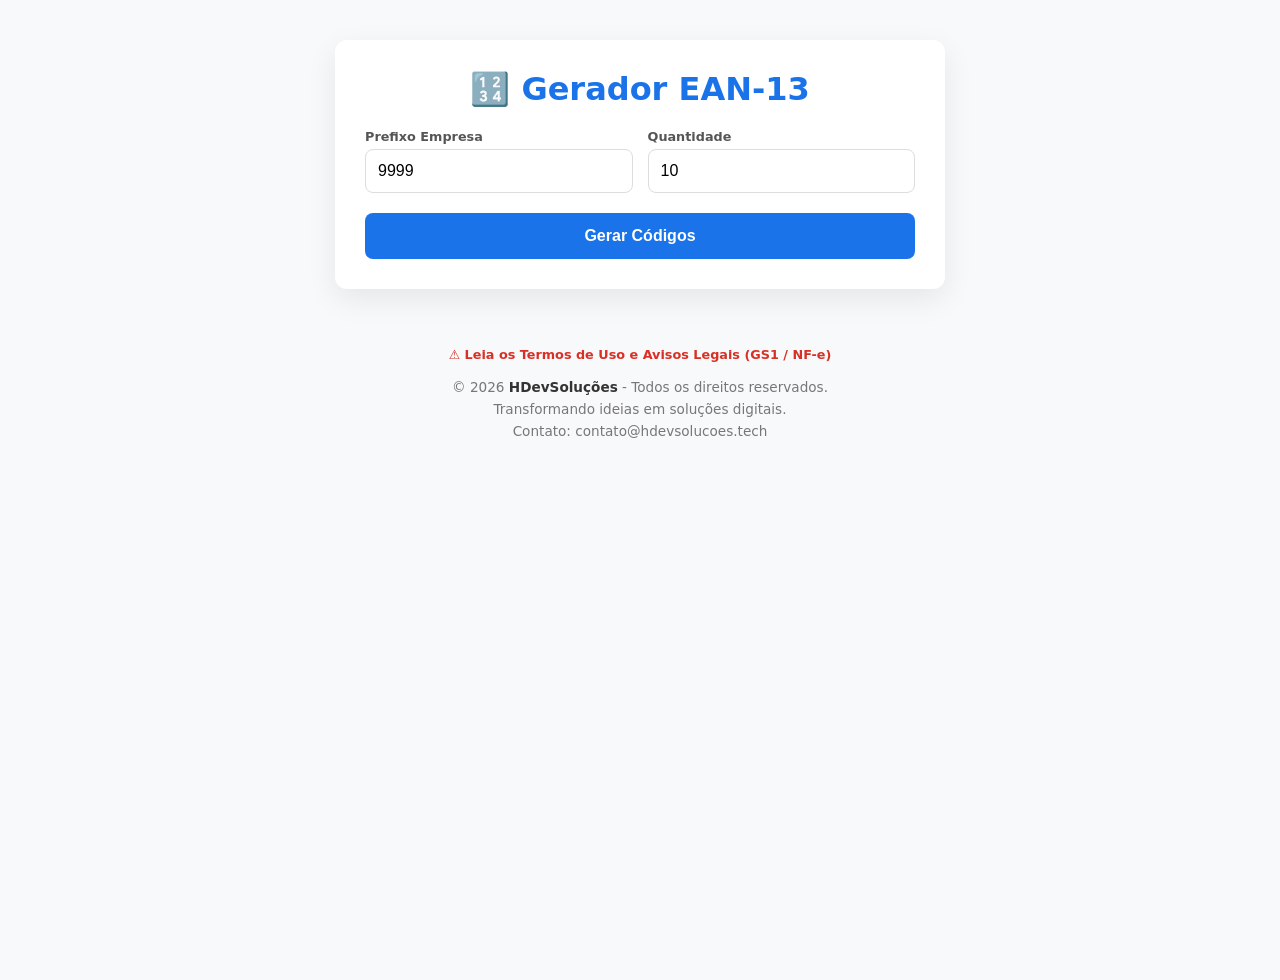
<file: templates/index.html>
<!doctype html>
<html lang="pt-br">
  <head>
    <meta charset="UTF-8" />
    <meta name="viewport" content="width=device-width, initial-scale=1.0" />
    <link rel="icon" type="image/x-icon" href="static/favicon.ico" />
    <title>Gerador EAN-13 | HDevSoluções</title>
    <style>
      :root {
        --primary: #1a73e8;
        --success: #1e8e3e;
        --bg: #f8f9fa;
      }

      body {
        font-family: "Segoe UI", system-ui, sans-serif;
        background-color: var(--bg);
        display: flex;
        flex-direction: column;
        align-items: center;
        min-height: 100vh;
        margin: 0;
        padding: 40px 20px;
      }

      .container {
        background: white;
        padding: 30px;
        border-radius: 12px;
        box-shadow: 0 10px 30px rgba(0, 0, 0, 0.08);
        width: 100%;
        max-width: 550px;
        margin-bottom: 40px;
      }

      h1 {
        color: var(--primary);
        text-align: center;
        margin-top: 0;
      }

      .config-group {
        display: flex;
        gap: 15px;
        margin-bottom: 20px;
      }

      .input-field {
        display: flex;
        flex-direction: column;
        flex: 1;
      }
      label {
        font-size: 0.8rem;
        font-weight: 600;
        color: #555;
        margin-bottom: 5px;
      }
      input {
        padding: 12px;
        border: 1px solid #ddd;
        border-radius: 8px;
        font-size: 1rem;
      }

      button#btn-gerar {
        width: 100%;
        background: var(--primary);
        color: white;
        border: none;
        padding: 14px;
        border-radius: 8px;
        font-size: 1rem;
        font-weight: bold;
        cursor: pointer;
        transition: opacity 0.2s;
      }

      button#btn-gerar:hover {
        opacity: 0.9;
      }

      /* Area da Tabela com Rolagem */
      .table-wrapper {
        margin-top: 25px;
        max-height: 400px; /* Altura máxima antes de scroll */
        overflow-y: auto;
        border: 1px solid #eee;
        border-radius: 8px;
      }

      table {
        width: 100%;
        border-collapse: collapse;
        background: white;
      }
      th {
        position: sticky;
        top: 0;
        background: #f1f3f4;
        padding: 12px;
        font-size: 0.85rem;
        z-index: 1;
      }
      td {
        padding: 12px;
        border-bottom: 1px solid #eee;
        text-align: center;
      }

      .codigo-ean {
        font-family: monospace;
        font-weight: bold;
        font-size: 1.1rem;
      }

      .btn-copy {
        background: #f8f9fa;
        border: 1px solid #ddd;
        padding: 5px 10px;
        border-radius: 4px;
        cursor: pointer;
        font-size: 0.75rem;
      }

      .btn-copy:hover {
        background: #e8eaed;
      }

      /* Rodapé */
      footer {
        text-align: center;
        color: #777;
        font-size: 0.85rem;
        line-height: 1.6;
      }

      .company-name {
        font-weight: bold;
        color: #333;
      }
      .dica-card {
        margin-top: 20px;
        background-color: #fff4e5; /* Amarelo bem claro */
        border-left: 4px solid #ffa000;
        padding: 15px;
        border-radius: 8px;
        display: flex;
        align-items: flex-start;
        gap: 12px;
      }

      .dica-icon {
        font-size: 1.2rem;
      }

      .dica-texto {
        font-size: 0.85rem;
        color: #664d03;
        line-height: 1.4;
        margin: 0;
      }

      .dica-texto strong {
        color: #443605;
      }
    </style>
  </head>
  <body>
    <div class="container">
      <h1>🔢 Gerador EAN-13</h1>

      <div class="config-group">
        <div class="input-field">
          <label>Prefixo Empresa</label>
          <input type="text" id="prefixo" maxlength="4" value="9999" />
        </div>
        <div class="input-field">
          <label>Quantidade</label>
          <input type="number" id="qtd" value="10" min="1" max="100" />
        </div>
      </div>

      <div style="display: flex; gap: 10px; margin-top: 10px">
        <button id="btn-gerar" onclick="gerar()" style="flex: 2">
          Gerar Códigos
        </button>
        <button
          id="btn-exportar"
          onclick="exportarCSV()"
          style="
            flex: 1;
            background-color: #34495e;
            color: white;
            border: none;
            border-radius: 8px;
            cursor: pointer;
            display: none;
          "
        >
          Exportar CSV
        </button>
      </div>
      <div class="dica-card" id="card-dica" style="display: none">
        <div class="dica-icon">💡</div>
        <div class="dica-texto">
          <strong>Dica para o Marketplace:</strong> Muitos marketplaces (como
          Mercado Livre e Amazon) exigem apenas o número puro. Como o arquivo
          CSV separa os dados por vírgula, você pode abrir no Excel ou Google
          Sheets e copiar apenas a primeira coluna, mantendo as outras como o
          histórico de segurança da <strong>HDevSoluções</strong>.
        </div>
      </div>

      <div id="resultado" class="table-wrapper" style="display: none">
        <table>
          <thead>
            <tr>
              <th>Código</th>
              <th>Ação</th>
              <th>Status</th>
            </tr>
          </thead>
          <tbody id="lista-corpo"></tbody>
        </table>
      </div>
    </div>
    <div style="text-align: center; margin-top: 15px">
      <a
        href="static/docs/TERMOS.html"
        target="_blank"
        style="
          font-size: 0.8rem;
          color: #d93025;
          text-decoration: none;
          font-weight: bold;
        "
      >
        ⚠️ Leia os Termos de Uso e Avisos Legais (GS1 / NF-e)
      </a>
    </div>
    <footer>
      <p>
        &copy; 2026 <span class="company-name">HDevSoluções</span> - Todos os
        direitos reservados.<br />
        Transformando ideias em soluções digitais.<br />
        Contato: contato@hdevsolucoes.tech
      </p>
    </footer>

    <script>
      async function gerar() {
        const prefixo = document.getElementById("prefixo").value;
        const qtd = document.getElementById("qtd").value;
        const wrapper = document.getElementById("resultado");
        const corpo = document.getElementById("lista-corpo");

        if (!prefixo) {
          alert("Por favor, digite um prefixo.");
          return;
        }

        try {
          const res = await fetch(
            `gerar?prefixo_empresa=${prefixo}&quantidade=${qtd}`,
          );

          // Trata erro de validação do FastAPI (como campos mal preenchidos)
          if (res.status === 422) {
            alert(
              "⚠️ Prefixo Inválido: Use apenas números (máximo 4 dígitos).",
            );
            return;
          }

          const dados = await res.json();

          if (dados.erro) {
            alert("❌ Erro no Servidor: " + dados.detalhe);
            return;
          }

          corpo.innerHTML = "";
          dados.forEach((item) => {
            corpo.innerHTML += `
                <tr>
                    <td class="codigo-ean">${item.codigo}</td>
                    <td><button class="btn-copy" onclick="copiar('${item.codigo}', this)">Copiar</button></td>
                    <td>${item.valido_local ? "✅" : "❌"}</td>
                </tr>
            `;
          });
          document.getElementById("btn-exportar").style.display = "block";

          document.getElementById("card-dica").style.display = "flex";

          wrapper.style.display = "block";
        } catch (err) {
          alert("🚀 Não foi possível conectar à API. Verifique sua conexão.");
        }
      }

      function copiar(texto, btn) {
        navigator.clipboard.writeText(texto).then(() => {
          const originalText = btn.innerText;
          btn.innerText = "Copiado!";
          btn.style.color = "green";
          setTimeout(() => {
            btn.innerText = originalText;
            btn.style.color = "";
          }, 1500);
        });
      }

      function exportarCSV() {
        const linhas = document.querySelectorAll("#lista-corpo tr");
        if (linhas.length === 0) return;

        // Cabeçalho do CSV
        let csvContent =
          "data:text/csv;charset=utf-8,Codigo EAN,Status,Data de Geracao\n";

        // Captura a data e hora atual formatada (PT-BR)
        const agora = new Date().toLocaleString("pt-BR");

        linhas.forEach((linha) => {
          const colunas = linha.querySelectorAll("td");
          const codigo = colunas[0].innerText;
          const status = colunas[2].innerText === "✅" ? "Valido" : "Invalido";

          // Adiciona a linha com a data/hora
          csvContent += `${codigo},${status},${agora}\n`;
        });

        // Criação do link de download
        const encodedUri = encodeURI(csvContent);
        const link = document.createElement("a");
        link.setAttribute("href", encodedUri);
        link.setAttribute("download", `eans_hdev_${new Date().getTime()}.csv`);
        document.body.appendChild(link);
        link.click();
        document.body.removeChild(link);
      }
    </script>
  </body>
</html>
</file>
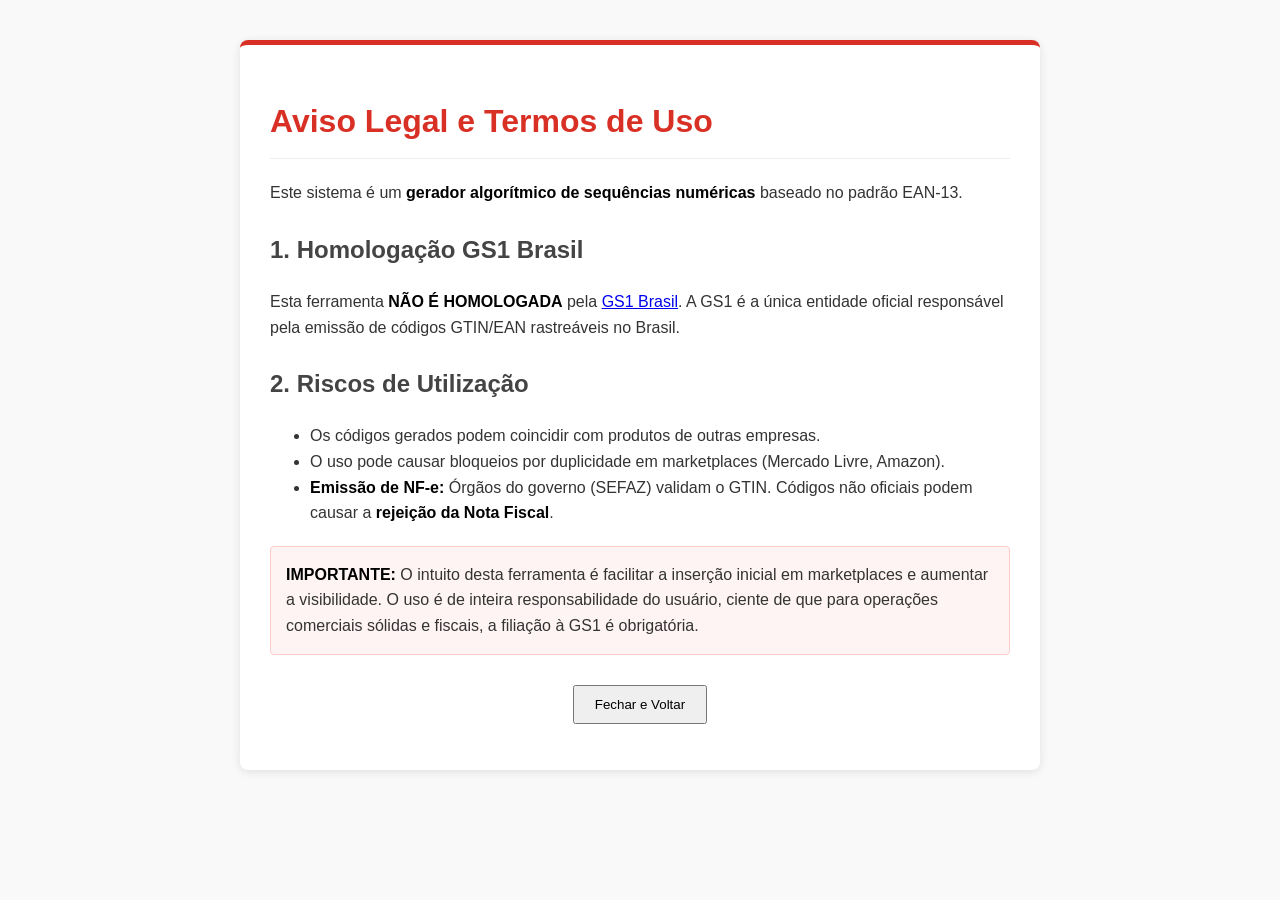
<file: static/docs/TERMOS.html>
<!DOCTYPE html>
<html lang="pt-br">

<head>
  <meta charset="UTF-8">
  <title>Termos de Uso - HDevSoluções</title>
  <style>
    body {
      font-family: sans-serif;
      line-height: 1.6;
      color: #333;
      max-width: 800px;
      margin: 40px auto;
      padding: 0 20px;
      background: #f9f9f9;
    }

    .card {
      background: white;
      padding: 30px;
      border-radius: 8px;
      box-shadow: 0 2px 10px rgba(0, 0, 0, 0.1);
      border-top: 5px solid #d93025;
    }

    h1 {
      color: #d93025;
      border-bottom: 1px solid #eee;
      padding-bottom: 10px;
    }

    h2 {
      color: #444;
      margin-top: 25px;
    }

    strong {
      color: #000;
    }

    .alert {
      background: #fff4f4;
      border: 1px solid #ffcccc;
      padding: 15px;
      border-radius: 4px;
      margin-top: 20px;
    }
  </style>
</head>

<body>
  <div class="card">
    <h1>Aviso Legal e Termos de Uso</h1>
    <p>Este sistema é um <strong>gerador algorítmico de sequências numéricas</strong> baseado no padrão EAN-13.</p>

    <h2>1. Homologação GS1 Brasil</h2>
    <p>Esta ferramenta <strong>NÃO É HOMOLOGADA</strong> pela <a href="https://gs1br.org" target="_blank">GS1
        Brasil</a>. A GS1 é a única entidade oficial responsável pela emissão de códigos GTIN/EAN rastreáveis no Brasil.
    </p>

    <h2>2. Riscos de Utilização</h2>
    <ul>
      <li>Os códigos gerados podem coincidir com produtos de outras empresas.</li>
      <li>O uso pode causar bloqueios por duplicidade em marketplaces (Mercado Livre, Amazon).</li>
      <li><strong>Emissão de NF-e:</strong> Órgãos do governo (SEFAZ) validam o GTIN. Códigos não oficiais podem causar
        a <strong>rejeição da Nota Fiscal</strong>.</li>
    </ul>

    <div class="alert">
      <strong>IMPORTANTE:</strong> O intuito desta ferramenta é facilitar a inserção inicial em marketplaces e aumentar
      a visibilidade. O uso é de inteira responsabilidade do usuário, ciente de que para operações comerciais sólidas e
      fiscais, a filiação à GS1 é obrigatória.
    </div>

    <p style="text-align: center; margin-top: 30px;">
      <button onclick="window.close()" style="padding: 10px 20px; cursor: pointer;">Fechar e Voltar</button>
    </p>
  </div>
</body>

</html>
</file>
